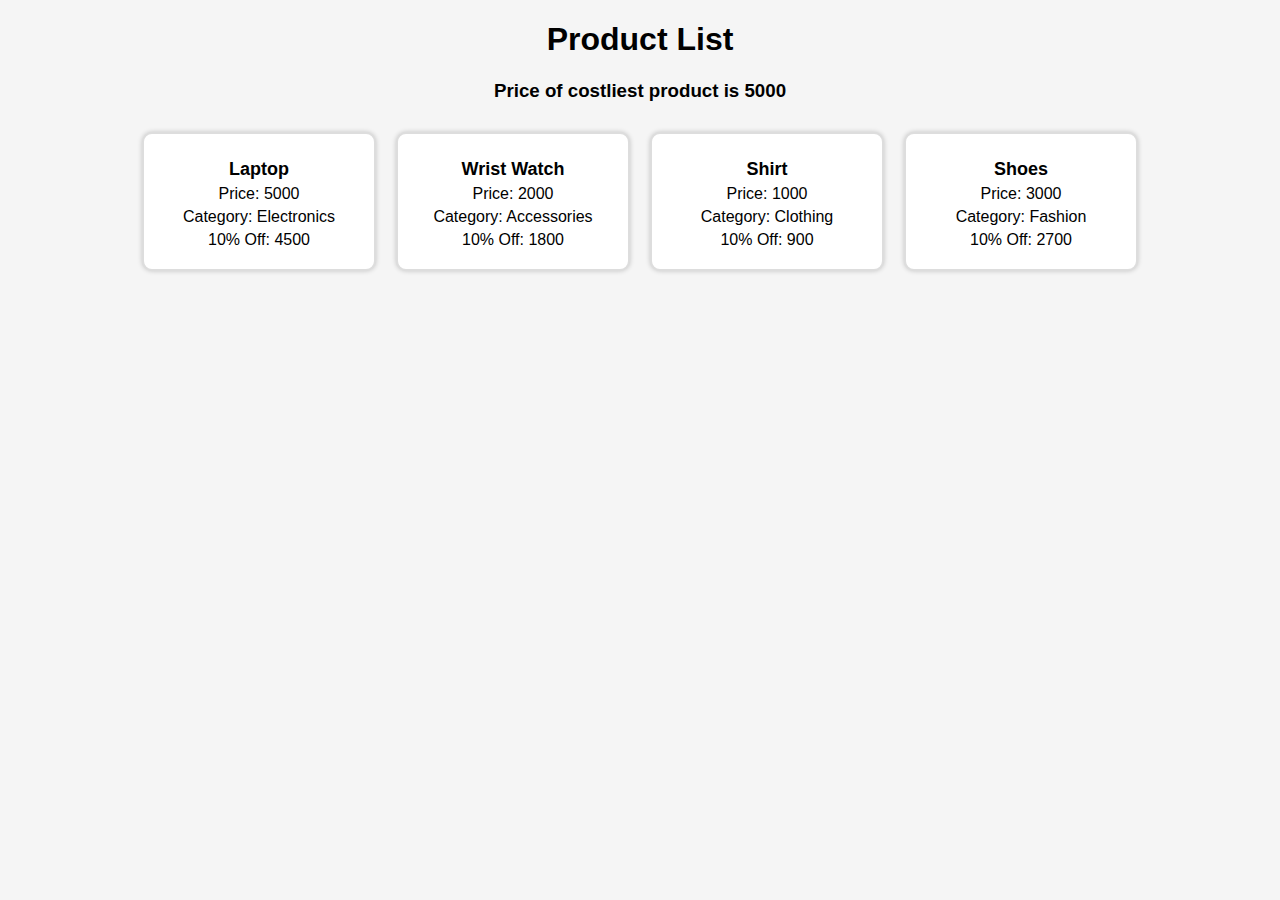
<file: Day-3/index.html>
<!DOCTYPE html>
<html lang="en">
<head>
  <meta charset="UTF-8">
  <meta name="viewport" content="width=device-width, initial-scale=1.0">
  <title>Product List App</title>
  <link rel="stylesheet" href="style.css">
</head>
<body>

  <h1>Product List</h1>
  <h3 id="costliestPrice"></h3>

  <div id="productContainer" class="product-container"></div>

  <script src="script.js"></script>
</body>
</html>
</file>
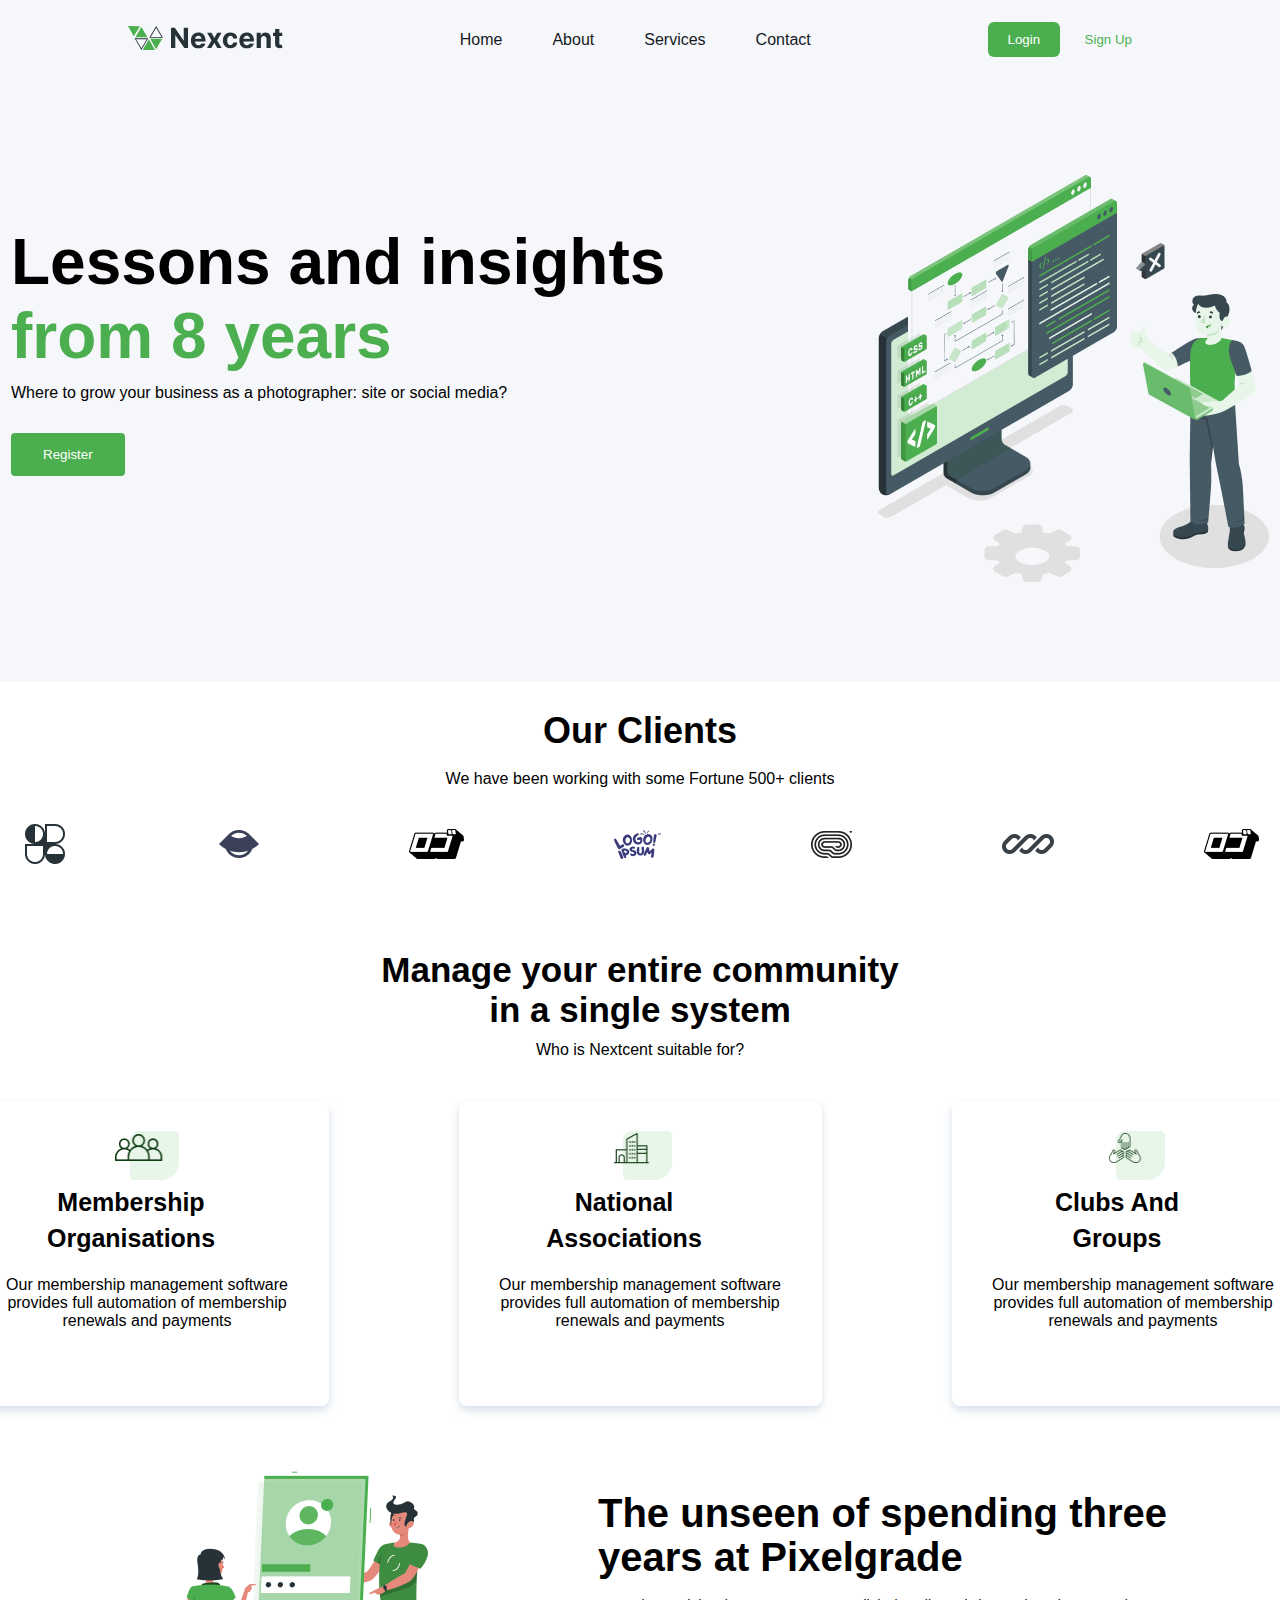
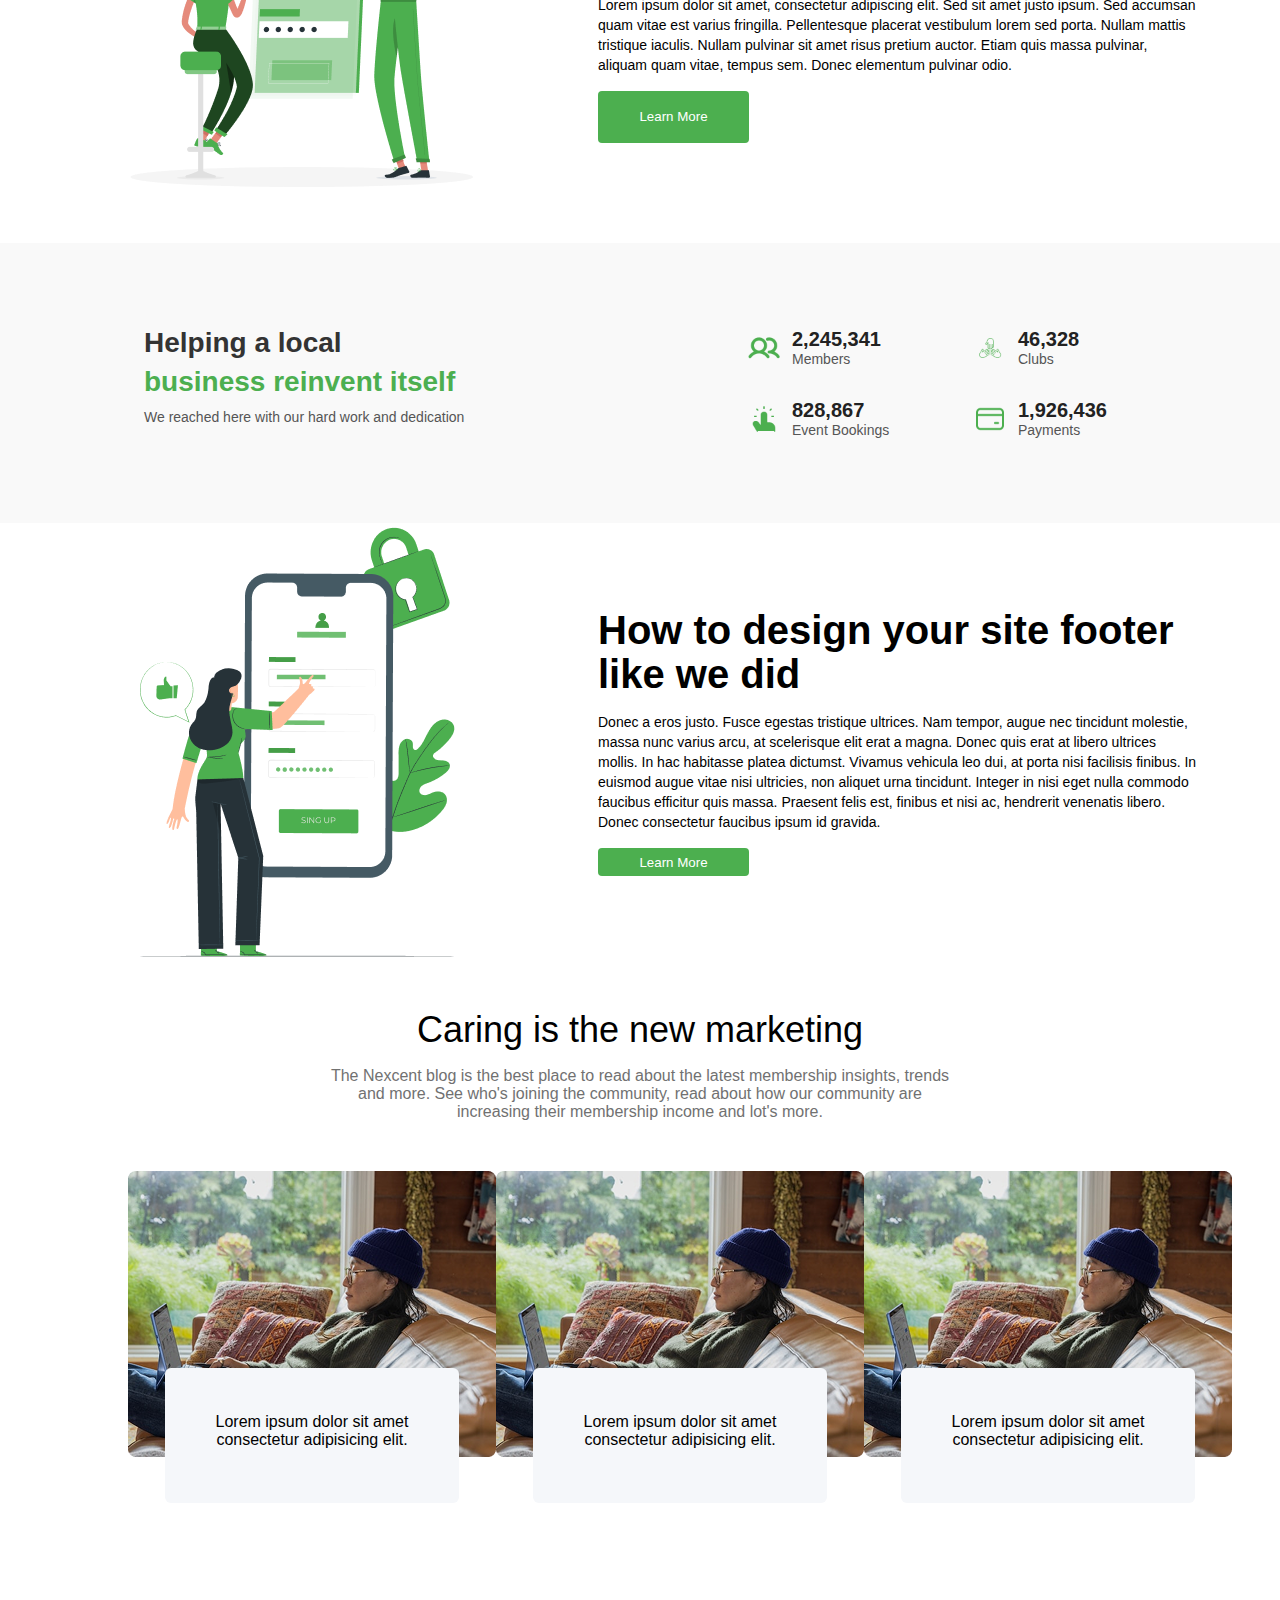
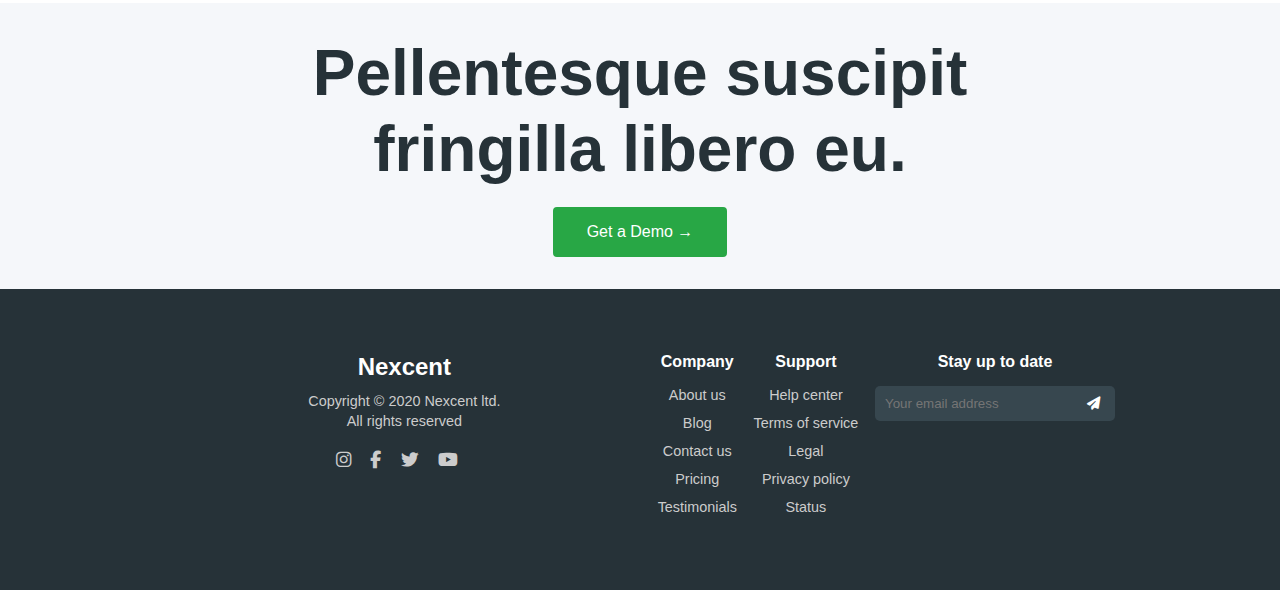
<file: Demo/index.html>
<!DOCTYPE html>
<html lang="en">

<head>
    <meta charset="UTF-8">
    <meta name="viewport" content="width=device-width, initial-scale=1.0">
    <title>Demo</title>
    <link rel="stylesheet" href="css/main.css">
    <link rel="stylesheet" href="https://cdnjs.cloudflare.com/ajax/libs/font-awesome/6.5.0/css/all.min.css">

</head>

<body>
    <main>
        <div class="header-container"> 
            <header class="centered-container flex-center header-section">
                <a href="index.html">
                    <img src="/images/Logo.svg" alt="Logo">
                </a>
                <nav class="navigation-menu">
                    <ul class="nav-list"> 
                        <li class="nav-list-item"><a href="index.html">Home</a></li>
                        <li class="nav-list-item"><a href="about.html">About</a></li>
                        <li class="nav-list-item"><a href="services.html">Services</a></li>
                        <li class="nav-list-item"><a href="contact.html">Contact</a></li>
                    </ul>
                </nav>
                <div class="auth-buttons">
                    <button class="login-button button primary-button">Login</button>
                    <button class="signup-button button secondary-button">Sign Up</button>
                </div>
            </header>
        </div>


        <section class="hero-section">
          <div class="hero-content">

            <div class="hero-left">

            <div class="hero-text">
              <h1 class="hero-h">Lessons and insights <br><span>from 8 years</span></h1>
              <p>Where to grow your business as a photographer: site or social media?</p>
            </div>

            <div class="hero-button">  
              <button class="primary-button hero-btn">Register</button>
            </div>

            </div>

            <div class="hero-image">
              <img src="/images/hero.png" alt="Hero Illustration" class="hero-img">
            </div>

          </div>
        </section>



        <section class="client-section">
            <div class="client-content">    

                <div class="client-text">
                    <h1>Our Clients</h1><br>
                    <p>We have been working with some Fortune 500+ clients</p>
                </div>

                <div class="client-icons">
                    <img src="/images/Logo.png" alt="client logo" class="client-icon">
                    <img src="/images/Logo(1).png" alt="client logo">
                    <img src="/images/Logo(2).png" alt="client logo">
                    <img src="/images/Logo(3).png" alt="client logo">
                    <img src="/images/Logo(4).png" alt="client logo">
                    <img src="/images/Logo(5).png" alt="client logo">
                    <img src="/images/Logo(6).png" alt="client logo">

                </div>
            </div>
        </section>



        <section class="community-section">
            <div class="community-content">

                <div class="community-text">
                    <h1 class="comm-h">Manage your entire community<br><span>in a single system</span></h1>
                    <p>Who is Nextcent suitable for?</p>
                </div>

                <div class="community-frame">
                    <div class="frame1">
                        <div>
                            <img src="/images/Icon.png" alt="client logo">
                            <p>Membership <br>Organisations</p>
                        </div>
                        <div class="desp">
                            <span>Our membership management software provides full automation of membership renewals and payments</span>
                        </div>
                    </div>

                    <div class="frame1">
                        <div>
                            <img src="/images/Icon(1).png" alt="client logo">
                            <p>National <br>Associations</p>
                        </div>
                        <div class="desp">
                            <span>Our membership management software provides full automation of membership renewals and payments  </span>
                        </div>
                    </div>
                    
                    <div class="frame1">
                        <div>
                            <img src="/images/Icon(2).png" alt="client logo">
                            <p>Clubs And <br>Groups</p>
                        </div>
                        <div class="desp">
                            <span>Our membership management software provides full automation of membership renewals and payments</span>
                        </div>
                    </div>

                </div>
            </div>
        </section>


        <section class="unlock-section">

            <div class="unlock-content">
                <div class="unlock-img">
                    <img src="/images/Frame 35.png" alt="client logo">
                </div>

                <div class="unlock-text">
                    <h1>
                        The unseen of spending three <br>years at Pixelgrade
                    </h1>
                    <p>
                        Lorem ipsum dolor sit amet, consectetur adipiscing elit. Sed sit amet justo ipsum. Sed accumsan quam vitae est varius fringilla. Pellentesque placerat vestibulum lorem sed porta. Nullam mattis tristique iaculis. Nullam pulvinar sit amet risus pretium auctor. Etiam quis massa pulvinar, aliquam quam vitae, tempus sem. Donec elementum pulvinar odio.
                    </p>
                    <button class="button-primary  unlock-btn">Learn More</button>
                </div>

            </div>

        </section>


        <section class="stats-section">
          <div class="stats-content">
            <div class="stats-text">
              <h2>Helping a local <br><span>business reinvent itself</span></h2>
              <p>We reached here with our hard work and dedication</p>
            </div>
        
            <div class="stats-numbers">
              <div class="stat-box">
                <img src="/images/i.png" alt="Members">
                <div>
                  <h3>2,245,341</h3>
                  <p>Members</p>
                </div>
              </div>
        
              <div class="stat-box">
                <img src="/images/i1.png" alt="Clubs">
                <div>
                  <h3>46,328</h3>
                  <p>Clubs</p>
                </div>
              </div>
        
              <div class="stat-box">
                <img src="/images/i2.png" alt="Event Bookings">
                <div>
                  <h3>828,867</h3>
                  <p>Event Bookings</p>
                </div>
              </div>
        
              <div class="stat-box">
                <img src="/images/i3.png" alt="Payments">
                <div>
                  <h3>1,926,436</h3>
                  <p>Payments</p>
                </div>
              </div>
            </div>
          </div>
        </section>



        <section class="unlock-section">

            <div class="unlock-content">
                <div class="unlock-img">
                    <img src="/images/pana.png" alt="client logo">
                </div>

                <div class="unlock-text">
                    <h1>
                        How to design your site footer like we did
                    </h1>
                    <p>Donec a eros justo. Fusce egestas tristique ultrices. Nam tempor, augue nec tincidunt molestie, massa nunc varius arcu, at scelerisque elit erat a magna. Donec quis erat at libero ultrices mollis. In hac habitasse platea dictumst. Vivamus vehicula leo dui, at porta nisi facilisis finibus. In euismod augue vitae nisi ultricies, non aliquet urna tincidunt. Integer in nisi eget nulla commodo faucibus efficitur quis massa. Praesent felis est, finibus et nisi ac, hendrerit venenatis libero. Donec consectetur faucibus ipsum id gravida.</p>
                    <button class="button-primary  unlock-btn">Learn More</button>
                </div>

            </div>

        </section>

        


    



        <section class="content-section">
            <div class="centered-container care-container">
                <h1 class="care-heading heading-1 text-center">Caring is the new marketing</h1>
                <p class="care-desc para text-center">The Nexcent blog is the best place to read about the latest
                    membership insights, trends and more. See who's joining the community, read about how our community
                    are increasing their membership income and lot's more.​</p>
                <div class="care-image-wrapper">
                    <div class="care-image-container">
                        <div class="care-image">
                            <img src="/images/image 18.png" alt="Care Image" class="care-image">
                        </div>
                        <div class="care-text">Lorem ipsum dolor sit amet consectetur adipisicing elit. </div>
                    </div>
                    <div class="care-image-container">
                        <div class="care-image">
                            <img src="/images/image 18.png" alt="Care Image" class="care-image">
                        </div>
                        <div class="care-text">Lorem ipsum dolor sit amet consectetur adipisicing elit. </div>
                    </div>
                    <div class="care-image-container">
                        <div class="care-image">
                            <img src="/images/image 18.png" alt="Care Image" class="care-image">
                        </div>
                        <div class="care-text">Lorem ipsum dolor sit amet consectetur adipisicing elit. </div>
                    </div>
                </div>

            </div>
        </section>


        <footer class="footer">
          <div class="footer-top">
            <div class="footer-text">
              <h2>Pellentesque suscipit <br>fringilla libero eu.</h2>
              <button class="footer-btn">Get a Demo →</button>
            </div>
          </div>
        
          <div class="footer-bottom">
            <div class="footer-container">
              <div class="footer-logo">
                <h3>Nexcent</h3>
                <p>Copyright © 2020 Nexcent ltd.<br>All rights reserved</p>
                <div class="social-icons">
                  <i class="fab fa-instagram"></i>
                  <i class="fab fa-facebook-f"></i>
                  <i class="fab fa-twitter"></i>
                  <i class="fab fa-youtube"></i>
                </div>  
              </div>
        
              <div class="footer-links">
                <div>
                  <h4>Company</h4>
                  <ul>
                    <li><a href="#">About us</a></li>
                    <li><a href="#">Blog</a></li>
                    <li><a href="#">Contact us</a></li>
                    <li><a href="#">Pricing</a></li>
                    <li><a href="#">Testimonials</a></li>
                  </ul>
                </div>
        
                <div>
                  <h4>Support</h4>
                  <ul>
                    <li><a href="#">Help center</a></li>
                    <li><a href="#">Terms of service</a></li>
                    <li><a href="#">Legal</a></li>
                    <li><a href="#">Privacy policy</a></li>
                    <li><a href="#">Status</a></li>
                  </ul>
                </div>
        
                <div>
                  <h4>Stay up to date</h4>
                  <div class="newsletter">
                    <input type="email" placeholder="Your email address" />
                    <button><i class="fas fa-paper-plane"></i></button>
                  </div>
                </div>
              </div>
            </div>
          </div>
        </footer>
        
        

    </main>
</body>

</html>
</file>
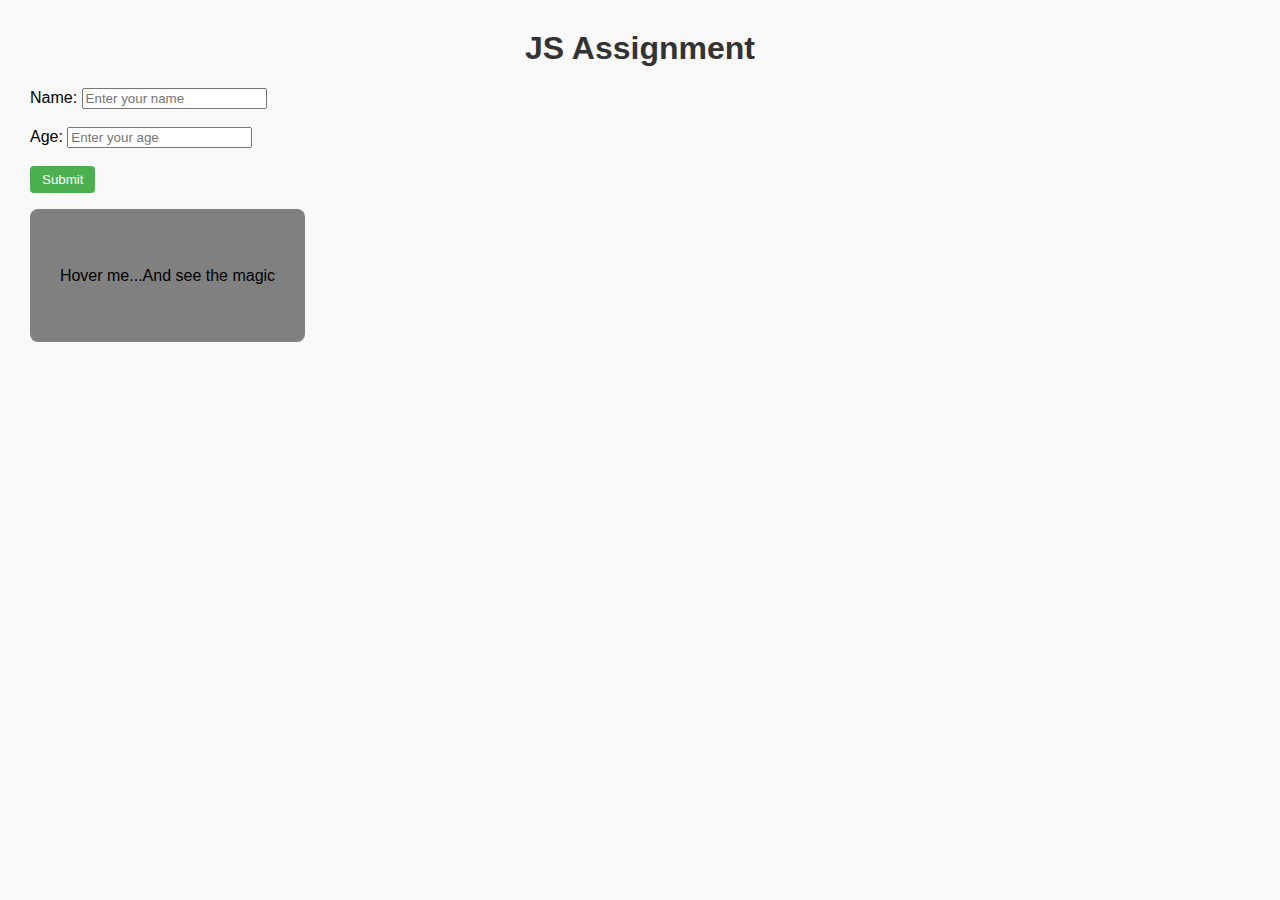
<file: Day2/Assignment/index.html>
<!DOCTYPE html>
<html lang="en">
<head>
  <meta charset="UTF-8">
  <meta name="viewport" content="width=device-width, initial-scale=1.0">
  <title>JS Assignment - Day 2</title>
  <link rel="stylesheet" href="style.css">
</head>
<body>

  <h1>JS Assignment</h1>

  <form id="userForm">
    <label>Name: </label>
    <input type="text" id="name" placeholder="Enter your name"><br><br>

    <label>Age: </label>
    <input type="number" id="age" placeholder="Enter your age"><br><br>

    <button type="submit">Submit</button>
  </form>

  <p id="formMessage"></p>
 


  <div id="colorchanger">
    Hover me...And see the magic
  </div>


  <script src="script.js"></script>
</body>
</html>
</file>
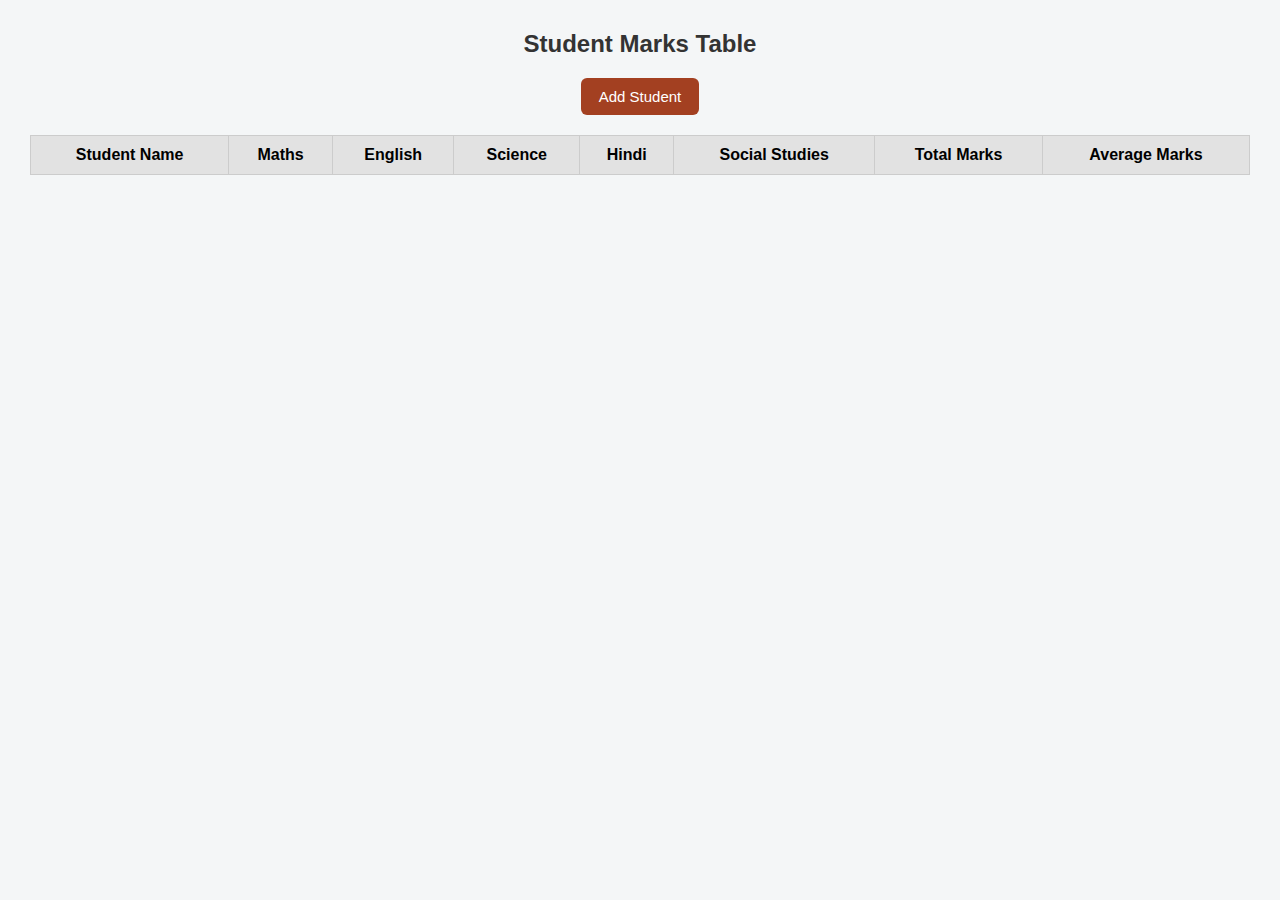
<file: Day2/Solution2/index.html>
<!DOCTYPE html>
<html lang="en">
<head>
  <meta charset="UTF-8">
  <meta name="viewport" content="width=device-width, initial-scale=1.0">
  <title>Student Marks Management</title>
  <link rel="stylesheet" href="style.css">
</head>
<body>

  <h2>Student Marks Table</h2>

  <button id="addStudentBtn">Add Student</button>

  <table id="studentTable">
    <thead>
      <tr>
        <th>Student Name</th>
        <th>Maths</th>
        <th>English</th>
        <th>Science</th>
        <th>Hindi</th>
        <th>Social Studies</th>
        <th>Total Marks</th>
        <th>Average Marks</th>
      </tr>
    </thead>

    <tbody id="tableBody">
      
    </tbody>
  </table>

  <script src="script.js"></script>
</body>
</html>
</file>
<file: Day-3/style.css>
body {
  font-family: Arial, sans-serif;
  background-color: #f5f5f5;
  text-align: center;
}

.product-container {
  display: flex;
  justify-content: center;
  flex-wrap: wrap;
  gap: 20px;
  margin: 30px;
}

.product-card {
  background-color: white;
  border: 2px solid #ddd;
  border-radius: 10px;
  width: 200px;
  padding: 15px;
  box-shadow: 0 0 5px rgba(0,0,0,0.2);
}

.product-card:hover {
  transform: scale(1.05);
  border-color: #007bff;
  box-shadow: 0 0 10px rgba(0,0,0,0.4);
}

h2 {
  font-size: 18px;
  margin: 10px 0 5px;
}
p {
  margin: 5px 0;
}
</file>
<file: Demo/css/main.css>
* {
  margin: 0;
  padding: 0;
}

body {
  font-family: Arial, sans-serif;
}

.header-container {
  background: #F5F7FA;
}

.centered-container {
  width: 80vw;
  margin: 0 auto;
}

.nav-list {
  list-style: none;
  display: flex;
  gap: 50px;
}
.nav-list a {
  text-decoration: none;
  color: #18191F;
}

.button {
  padding: 10px 20px;
  border: none;
  background-color: #18191F;
  color: white;
  cursor: pointer;
  border-radius: 6px;
}

.primary-button {
  background: #4CAF4F;
  color: #fff;
}

.secondary-button {
  background: transparent;
  color: #4CAF4F;
}

.flex-center {
  display: flex;
  align-items: center;
  justify-content: space-between;
}

.header-section {
  padding: 22px 0;
}

.heading-1 {
  font-size: 36px;
  font-weight: 500;
}

.text-center {
  text-align: center;
}

.para {
  font-size: 16px;
  color: #717171;
}

.care-desc {
  width: 630px;
  margin: 0 auto;
  margin-top: 16px;
}

.care-container {
  padding-top: 48px;
}

.care-image-container {
  position: relative;
  width: 368px;
}

.care-text {
  position: absolute;
  background: #F5F7FA;
  width: 80%;
  left: 10%;
  height: 135px;
  top: 68%;
  border-radius: 6px;
  text-align: center;
  padding: 45px;
  box-sizing: border-box;
}

.care-image-wrapper {
  display: flex;
  align-items: center;
  justify-content: space-around;
  padding: 50px 0px;
}

.hero-section {
  display: flex;
  justify-content: center;
  align-items: center;
  background: #F5F7FA;
  padding: 96px 144px;
}

.hero-content {
  display: flex;
  gap: 210px;
}

.hero-left {
  width: 657px;
  height: 276px;
  display: flex;
  flex-direction: column;
  gap: 20px;
}

.hero-text {
  padding-top: 50px;
}

.hero-h {
  font-size: 64px;
  font-weight: 600;
}

.hero-h span {
  color: #4CAF4F;
}

.hero-text p {
  font-size: 16px;
  line-height: 40px;
}

.hero-btn {
  padding: 14px 32px;
  border-radius: 4px;
  border: none;
  background-color: #4CAF4F;
  color: white;
  cursor: pointer;
}

.client-section {
  display: flex;
  justify-content: center;
  align-items: center;
  flex-direction: column;
  justify-content: center;
  padding: 28px 144px 47px 144px;
}

h1 {
  font-size: 36px;
}

.client-content {
  display: flex;
  flex-direction: column;
  align-items: center;
  text-align: center;
  gap: 32px;
}

.client-icons {
  display: flex;
  justify-content: space-between;
  align-items: center;
  margin: 0 auto;
  gap: 150px;
}

.community-section {
  display: flex;
  justify-content: center;
  align-items: center;
  flex-direction: column;
  padding: 0 144px;
}

.community-text {
  display: flex;
  flex-direction: column;
  gap: 8px;
  margin-top: 35px;
  margin-bottom: 40px;
}

.comm-h {
  text-align: center;
  font-size: 35px;
  font-weight: 600;
}

.community-text p {
  text-align: center;
  font-size: 16px;
  line-height: 24px;
}

.community-frame {
  display: flex;
  justify-content: space-between;
  align-items: stretch;
  gap: 130px;
  width: 100%;
}

.frame1 {
  text-align: center;
  width: 299px;
  height: 260px;
  border-radius: 8px;
  background: #FFF;
  padding: 22px 32px;
  box-shadow: 0px 4px 8px rgba(171, 190, 209, 0.5);
}
.frame1 img {
  width: 65px;
  height: 56px;
}
.frame1 p {
  font-size: 25px;
  font-weight: 700;
  margin-bottom: 20px;
  width: 267px;
  height: 72px;
  line-height: 36px;
}
.frame1 desp {
  width: 251px;
  height: 60px;
  font-size: 14px;
  font-weight: 400;
  line-height: 20px;
}

.unlock-section {
  padding: 0 144px;
}

.unlock-content {
  display: flex;
  justify-content: center;
  align-items: center;
  gap: 75px;
}

.unlock-text {
  width: 661px;
  height: 268px;
  gap: 16px;
  display: flex;
  flex-direction: column;
}

.unlock-text h1 {
  width: 601px;
  height: 88px;
  font-size: 40px;
  line-height: 44px;
}

.unlock-text p {
  font-size: 14px;
  line-height: 20px;
}

.unlock-btn {
  width: 151px;
  height: 52px;
  background-color: #4CAF4F;
  border: none;
  border-radius: 4px;
  color: white;
}

.footer {
  font-family: "Poppins", sans-serif;
  color: #fff;
  padding-top: 92px;
  height: 300px;
}
.footer .footer-top {
  text-align: center;
  background: #f5f7fa;
  padding: 32px 32px;
}
.footer .footer-top h2 {
  color: #263238;
  font-size: 64px;
  line-height: 76px;
  font-weight: 600;
  margin-bottom: 20px;
}
.footer .footer-top .footer-btn {
  background: #28a745;
  color: #fff;
  border: 2px solid #28a745;
  padding: 14px 32px;
  border-radius: 4px;
  cursor: pointer;
  font-size: 16px;
  transition: all 0.3s ease;
}
.footer .footer-top .footer-btn:hover {
  background: transparent;
  color: #28a745;
}
.footer .footer-bottom {
  background: #263238;
  padding: 64px 165px;
}
.footer .footer-bottom .footer-container {
  display: flex;
  gap: 14px;
  justify-content: space-between;
  text-align: center;
  margin: 0 auto;
}
.footer .footer-bottom .footer-container .footer-logo {
  flex: 1 1 250px;
  margin-bottom: 30px;
}
.footer .footer-bottom .footer-container .footer-logo h3 {
  font-size: 1.5rem;
  font-weight: 600;
  color: #fff;
}
.footer .footer-bottom .footer-container .footer-logo p {
  margin-top: 10px;
  font-size: 0.9rem;
  color: #ccc;
  line-height: 20px;
}
.footer .footer-bottom .footer-container .footer-logo .social-icons {
  margin-top: 20px;
}
.footer .footer-bottom .footer-container .footer-logo .social-icons i {
  font-size: 1.1rem;
  margin-right: 15px;
  color: #ccc;
  cursor: pointer;
  transition: color 0.3s;
}
.footer .footer-bottom .footer-container .footer-links {
  display: flex;
  flex: 2;
  justify-content: space-between;
  flex-wrap: wrap;
}
.footer .footer-bottom .footer-container .footer-links h4 {
  font-size: 1rem;
  font-weight: 600;
  margin-bottom: 15px;
}
.footer .footer-bottom .footer-container .footer-links ul {
  list-style: none;
  padding: 0;
}
.footer .footer-bottom .footer-container .footer-links ul li {
  margin-bottom: 10px;
}
.footer .footer-bottom .footer-container .footer-links ul li a {
  color: #ccc;
  text-decoration: none;
  font-size: 0.9rem;
}
.footer .footer-bottom .footer-container .footer-links .newsletter {
  display: flex;
  background: #37474f;
  border-radius: 5px;
  overflow: hidden;
}
.footer .footer-bottom .footer-container .footer-links .newsletter input {
  flex: 1;
  border: none;
  outline: none;
  padding: 10px;
  background: transparent;
  color: #fff;
}
.footer .footer-bottom .footer-container .footer-links .newsletter button {
  background-color: transparent;
  border: none;
  color: #fff;
  padding: 0 15px;
  cursor: pointer;
}

.stats-section {
  background-color: #f9f9f9;
  padding: 80px 0;
  display: flex;
  justify-content: center;
}

.stats-content {
  display: flex;
  justify-content: space-between;
  align-items: center;
  max-width: 1200px;
  width: 100%;
  padding: 0 144px;
  gap: 64px;
}

.stats-text {
  width: 540px;
  height: 120px;
}

.stats-text h2 {
  font-size: 28px;
  color: #333;
  line-height: 1.4;
}

.stats-text span {
  color: #4CAF50;
  font-weight: 700;
}

.stats-text p {
  color: #555;
  margin-top: 8px;
  font-size: 14px;
}

.stats-numbers {
  display: grid;
  grid-template-columns: repeat(2, 1fr);
  gap: 32px 64px;
  flex: 1;
}

.stat-box {
  display: flex;
  align-items: center;
  gap: 12px;
}

.stat-box img {
  width: 32px;
  height: 32px;
}

.stat-box h3 {
  margin: 0;
  font-size: 20px;
  font-weight: 700;
  color: #222;
}

.stat-box p {
  margin: 0;
  color: #555;
  font-size: 14px;
}

/*# sourceMappingURL=main.css.map */
</file>
<file: Day2/Assignment/style.css>
body {
  font-family: Arial, sans-serif;
  margin: 30px;
  background-color: #f9f9f9;
}

button {
  background-color: #4CAF50;
  color: white;
  padding: 6px 12px;
  border: none;
  border-radius: 4px;
  cursor: pointer;
}

button:hover {
  background-color: #45a049;
}

h1 {
  color: #333;
  text-align: center;
}



#colorchanger {
  width: 275px;
  height: 133px;
  display: flex;
  align-items: center;
  justify-content: center;
  border-radius: 8px;
  background-color: grey;
  cursor: pointer;
  
}
</file>
<file: Day2/Solution2/style.css>
body {
  font-family: Arial, sans-serif;
  margin: 30px;
  background-color: #f4f6f7;
}

h2 {
  text-align: center;
  color: #333;
}

button {
  display: block;
  margin: 20px auto;
  padding: 10px 18px;
  background-color: #a34021;
  color: white;
  border: none;
  border-radius: 6px;
  cursor: pointer;
  font-size: 15px;
}

button:hover {
  background-color: #64150a;  
}

table {
  width: 100%;
  border-collapse: collapse;
  background-color: white;
}

th, td {
  border: 1px solid #ccc;
  padding: 10px;
  text-align: center;
}

th {
  background-color: #e2e2e2;
}
</file>
